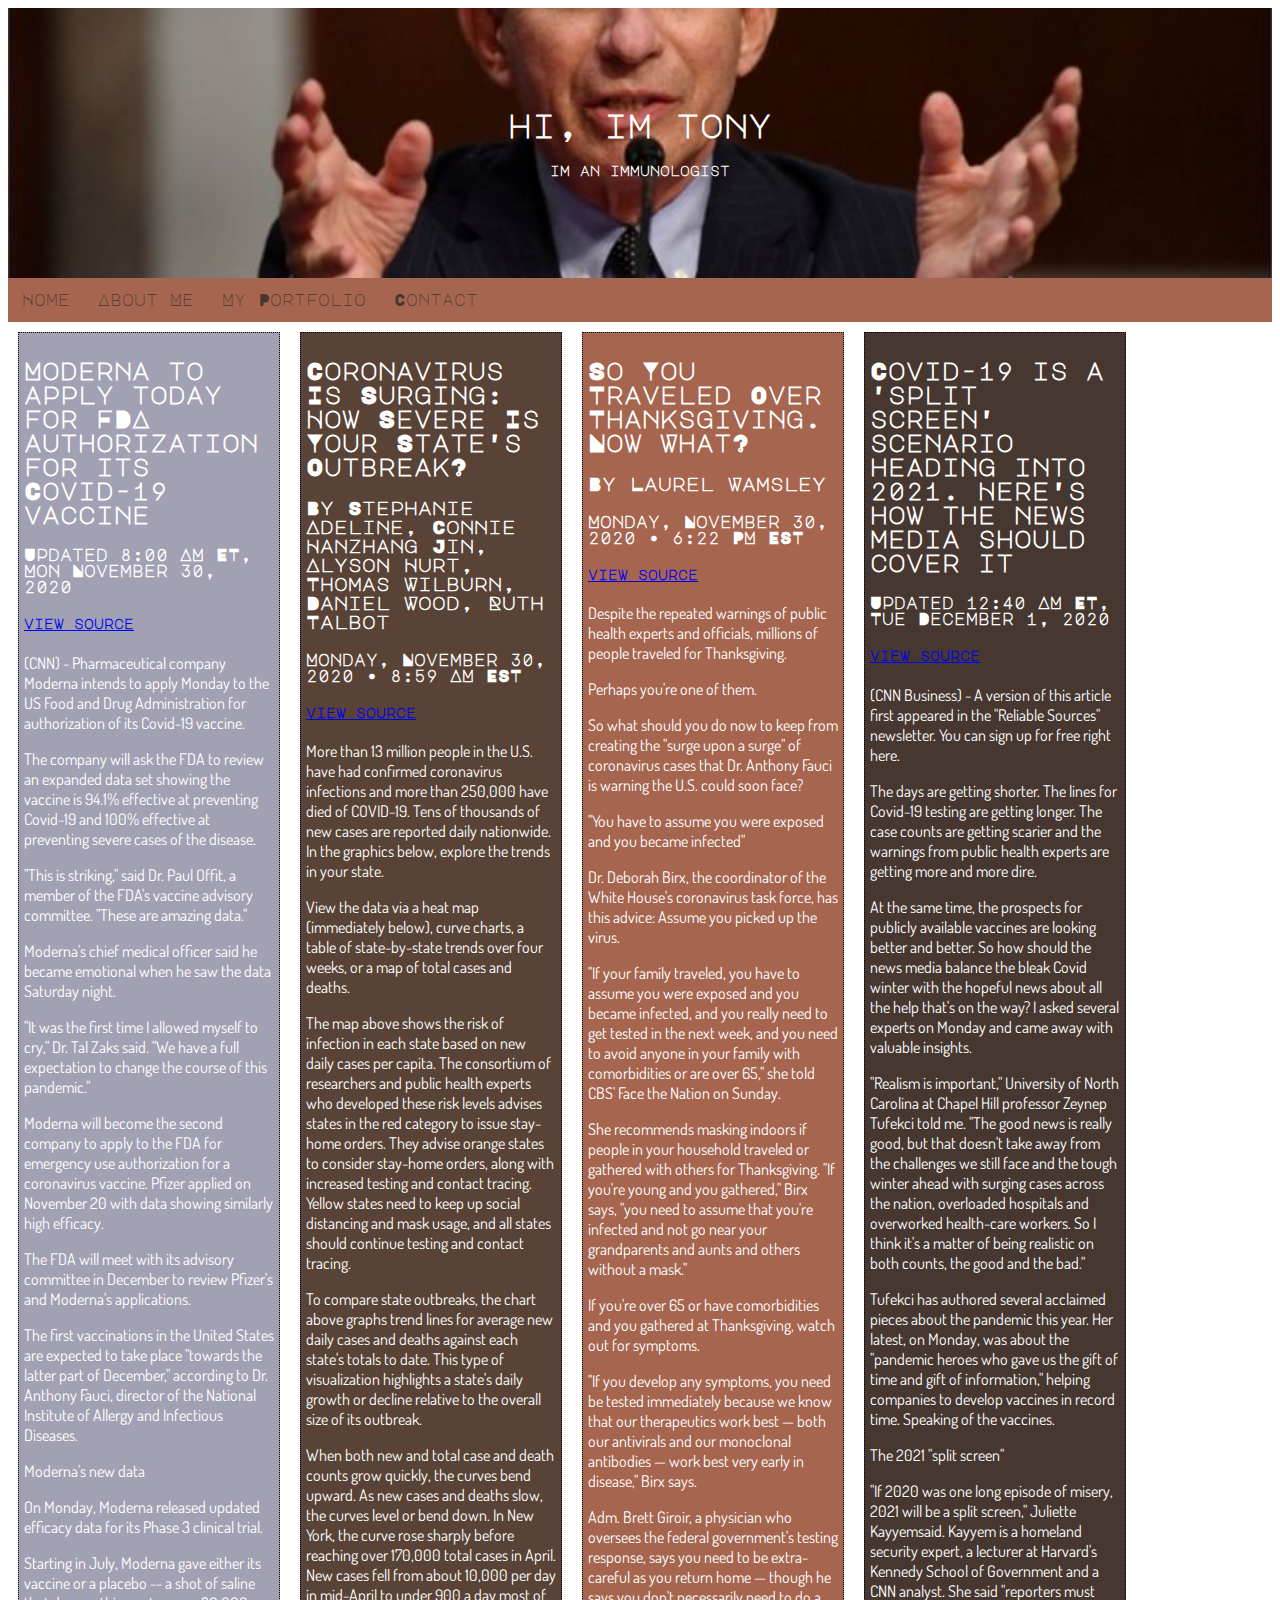
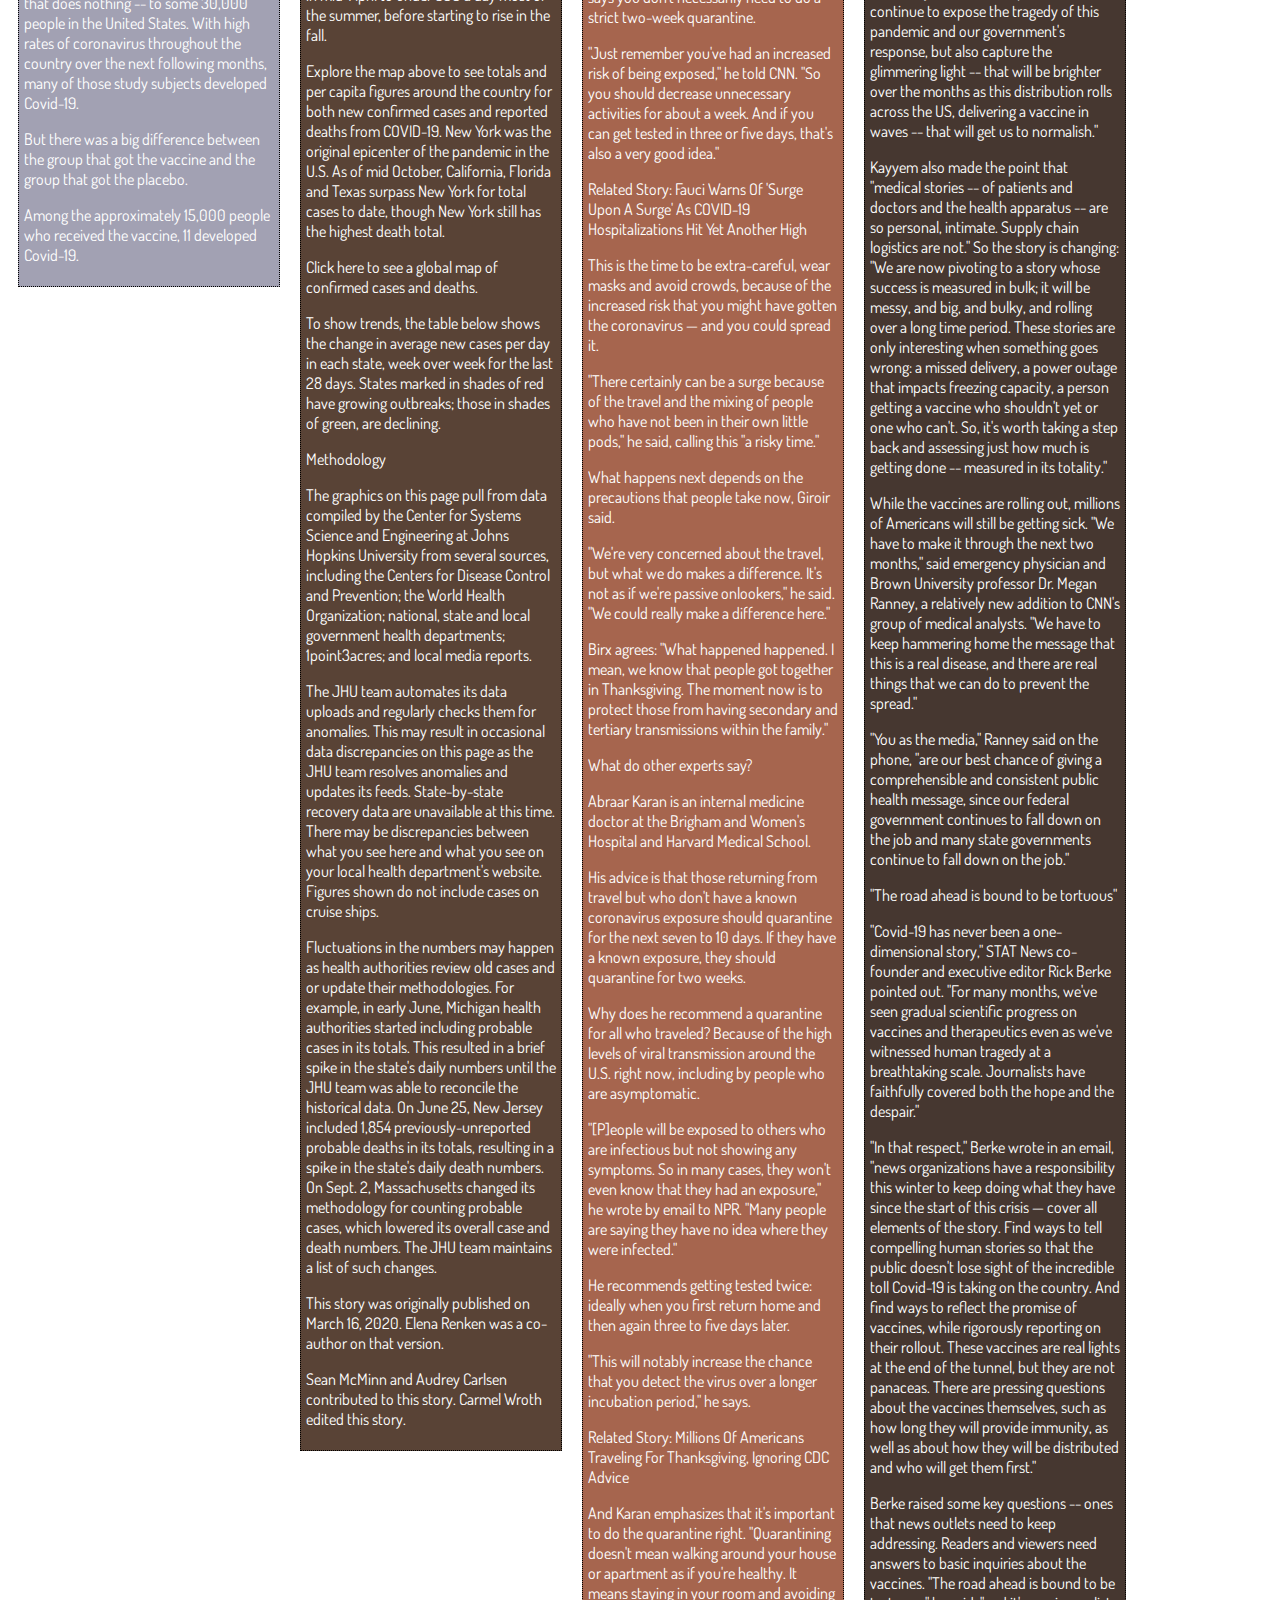
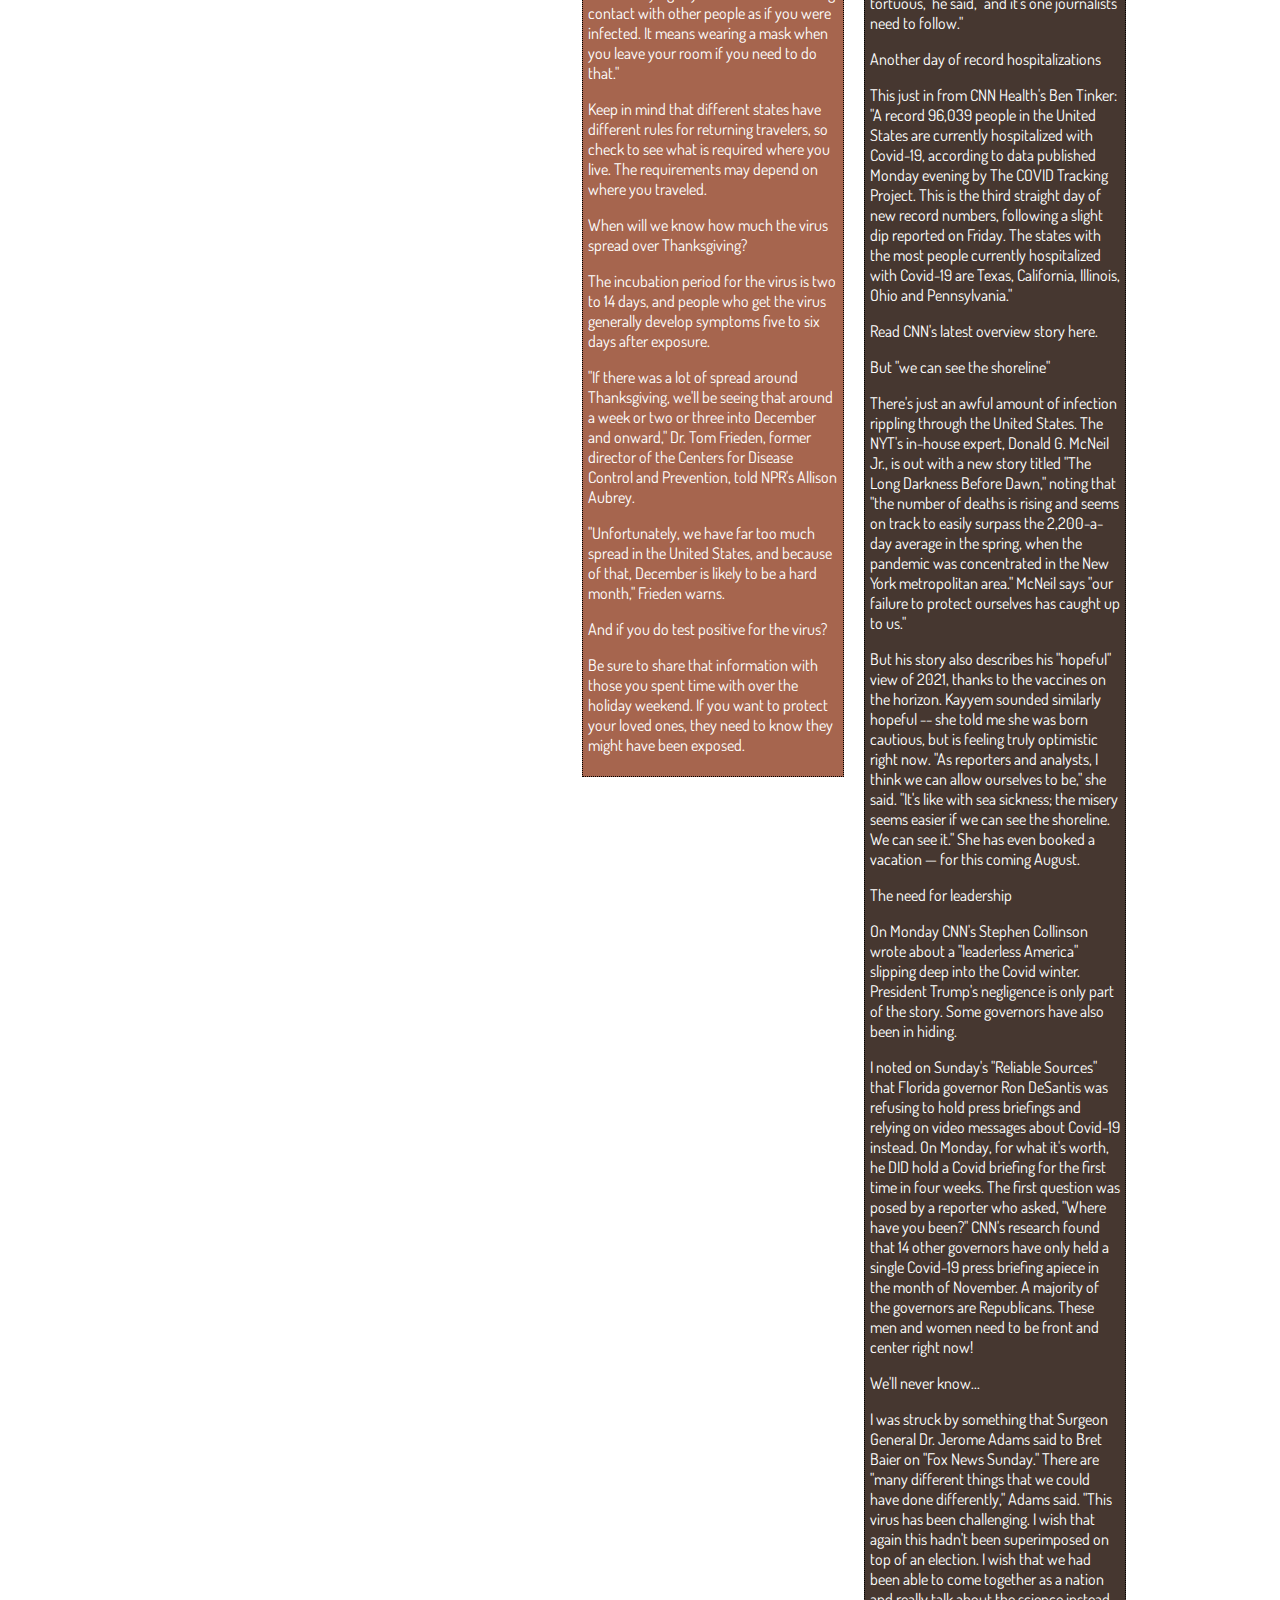
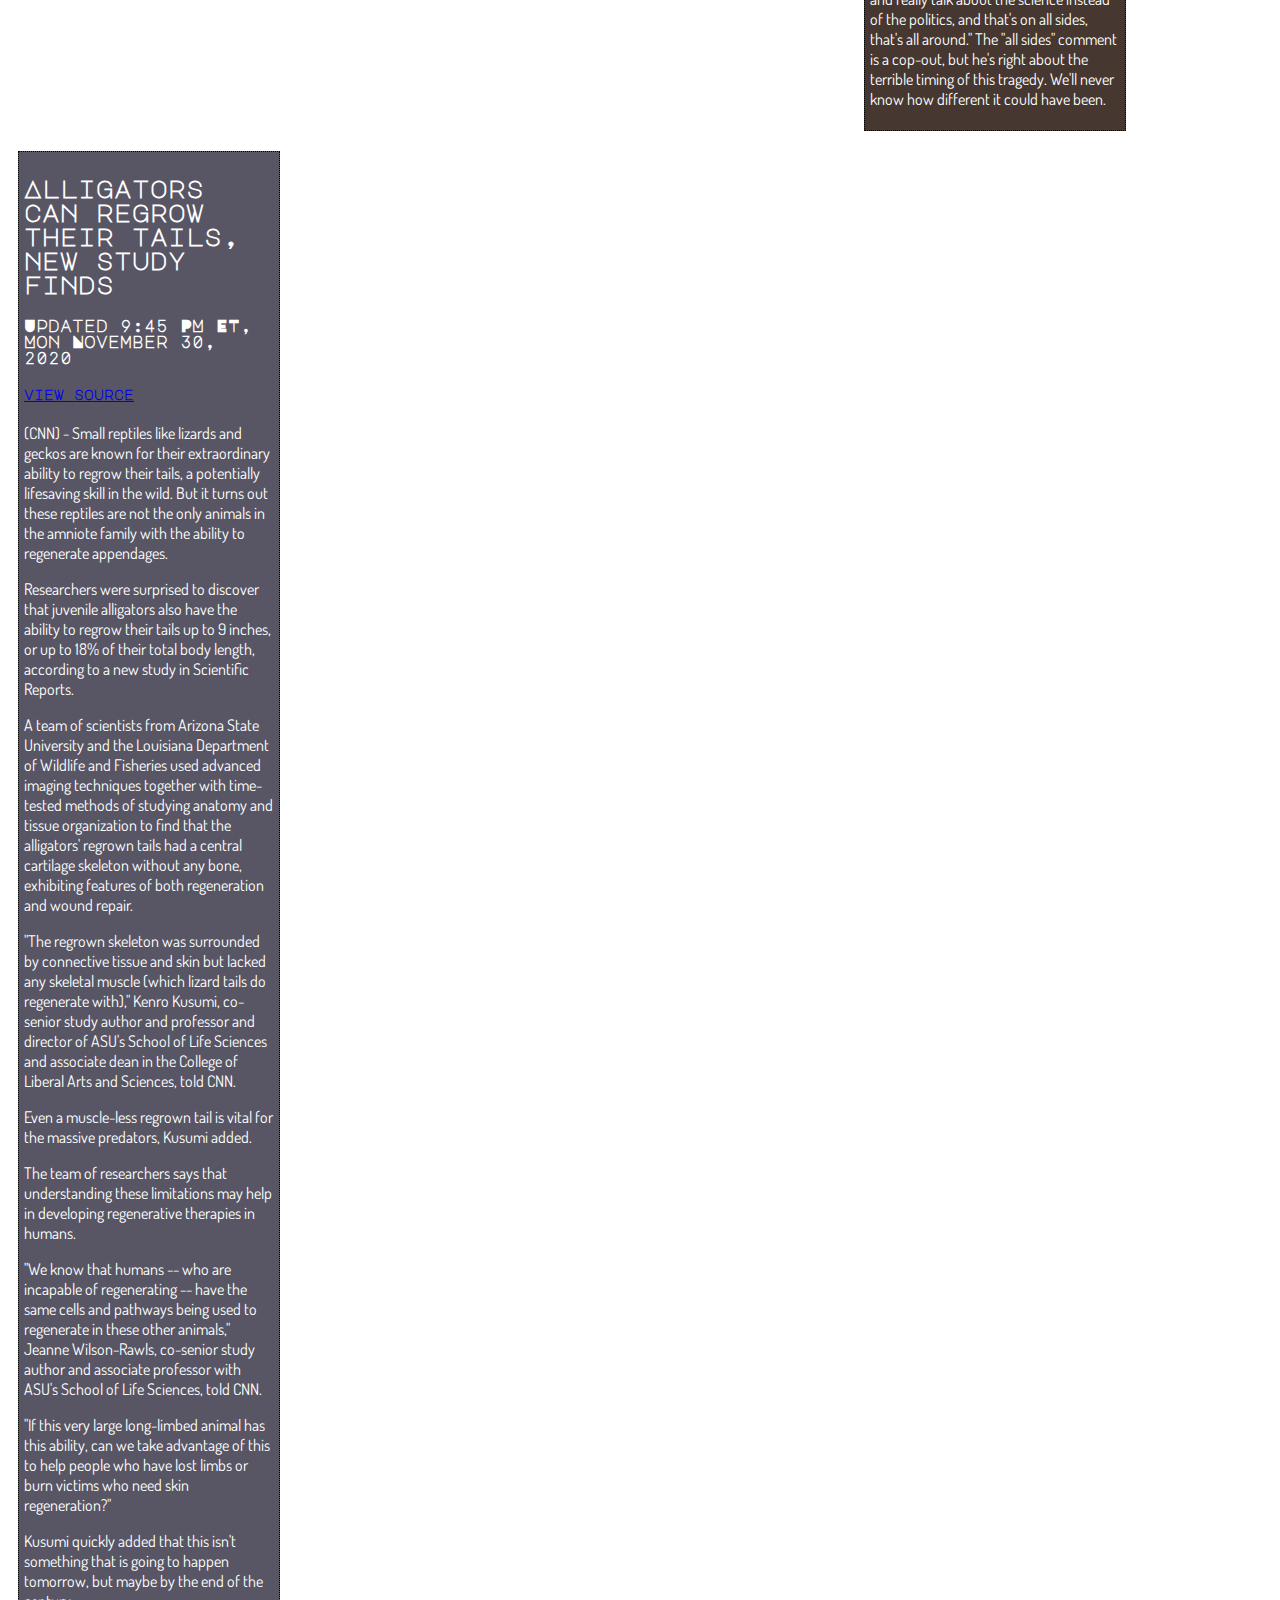
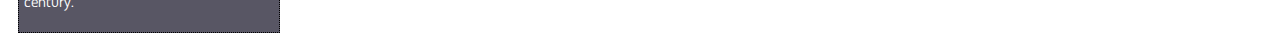
<file: index.html>
<!DOCTYPE html>
<html>
    <head>
        <meta charset="utf-8">
        <title>My home page</title>
        <link rel="stylesheet" href="style.css">
        <link rel="preconnect" href="https://fonts.gstatic.com">
        <link href="https://fonts.googleapis.com/css2?family=Dosis:wght@200;300;400&family=Major+Mono+Display&display=swap" rel="stylesheet">
    </head>
    <body>
        <div class="hero-image">
            <div class="hero-text">
                <h1>hi, im tony</h1>
                <h5>im an immunologist</h5>
            </div>
        </div>
        <div id="navbar">
            <a href="index.html">Home</a>
            <a href="aboutme.html">About Me</a>
            <a href="myportfolio.html">My Portfolio</a>
            <a href="contact.html">Contact</a>
        </div>
        <div class="stuff" id="first">
                <h2>Moderna to apply today for FDA authorization for its Covid-19 vaccine</h2>
                <h4>Updated 8:00 AM ET, Mon November 30, 2020</h4>
                <h5><a href="http://lite.cnn.com/en/article/h_8a9d29406e73343797dbac1d4a23586c" target="_blank">view source</a></h5>
                <p>(CNN) - Pharmaceutical company Moderna intends to apply Monday to the US Food and Drug Administration for authorization of its Covid-19 vaccine.</p>
                <p>The company will ask the FDA to review an expanded data set showing the vaccine is 94.1% effective at preventing Covid-19 and 100% effective at preventing severe cases of the disease.</p>
                <p>"This is striking," said Dr. Paul Offit, a member of the FDA's vaccine advisory committee. "These are amazing data."</p>
                <p>Moderna's chief medical officer said he became emotional when he saw the data Saturday night.</p>
                <p>"It was the first time I allowed myself to cry," Dr. Tal Zaks said. "We have a full expectation to change the course of this pandemic."</p>
                <p>Moderna will become the second company to apply to the FDA for emergency use authorization for a coronavirus vaccine. Pfizer applied on November 20 with data showing similarly high efficacy.</p>
                <p>The FDA will meet with its advisory committee in December to review Pfizer's and Moderna's applications.</p>
                <p>The first vaccinations in the United States are expected to take place "towards the latter part of December," according to Dr. Anthony Fauci, director of the National Institute of Allergy and Infectious Diseases.</p>
                <p>Moderna's new data</p>
                <p>On Monday, Moderna released updated efficacy data for its Phase 3 clinical trial.</p>
                <p>Starting in July, Moderna gave either its vaccine or a placebo -- a shot of saline that does nothing -- to some 30,000 people in the United States. With high rates of coronavirus throughout the country over the next following months, many of those study subjects developed Covid-19.</p>
                <p>But there was a big difference between the group that got the vaccine and the group that got the placebo.</p>
                <p>Among the approximately 15,000 people who received the vaccine, 11 developed Covid-19.</p>
        </div>
        <div class="stuff" id="second">
                <h2>Coronavirus Is Surging: How Severe Is Your State's Outbreak?</h2>
                <h3>By Stephanie Adeline, Connie Hanzhang Jin, Alyson Hurt, Thomas Wilburn, Daniel Wood, Ruth Talbot</h3>
                <h4>Monday, November 30, 2020 • 8:59 AM EST</h4>
                <h5><a href="https://text.npr.org/816707182" target="_blank">view source</a></h5>
                <p>More than 13 million people in the U.S. have had confirmed coronavirus infections and more than 250,000 have died of COVID-19. Tens of thousands of new cases are reported daily nationwide. In the graphics below, explore the trends in your state.</p>
                <p>View the data via a heat map (immediately below), curve charts, a table of state-by-state trends over four weeks, or a map of total cases and deaths.</p>
                <p>The map above shows the risk of infection in each state based on new daily cases per capita. The consortium of researchers and public health experts who developed these risk levels advises states in the red category to issue stay-home orders. They advise orange states to consider stay-home orders, along with increased testing and contact tracing. Yellow states need to keep up social distancing and mask usage, and all states should continue testing and contact tracing.</p>
                <p>To compare state outbreaks, the chart above graphs trend lines for average new daily cases and deaths against each state's totals to date. This type of visualization highlights a state's daily growth or decline relative to the overall size of its outbreak.</p>
                <p>When both new and total case and death counts grow quickly, the curves bend upward. As new cases and deaths slow, the curves level or bend down. In New York, the curve rose sharply before reaching over 170,000 total cases in April. New cases fell from about 10,000 per day in mid-April to under 900 a day most of the summer, before starting to rise in the fall.</p>
                <p>Explore the map above to see totals and per capita figures around the country for both new confirmed cases and reported deaths from COVID-19. New York was the original epicenter of the pandemic in the U.S. As of mid October, California, Florida and Texas surpass New York for total cases to date, though New York still has the highest death total.</p>
                <p>Click here to see a global map of confirmed cases and deaths.</p>
                <p>To show trends, the table below shows the change in average new cases per day in each state, week over week for the last 28 days. States marked in shades of red have growing outbreaks; those in shades of green, are declining.</p>
                <p>Methodology</p>
                <p>The graphics on this page pull from data compiled by the Center for Systems Science and Engineering at Johns Hopkins University from several sources, including the Centers for Disease Control and Prevention; the World Health Organization; national, state and local government health departments; 1point3acres; and local media reports.</p>
                <p>The JHU team automates its data uploads and regularly checks them for anomalies. This may result in occasional data discrepancies on this page as the JHU team resolves anomalies and updates its feeds. State-by-state recovery data are unavailable at this time. There may be discrepancies between what you see here and what you see on your local health department's website. Figures shown do not include cases on cruise ships.</p>
                <p>Fluctuations in the numbers may happen as health authorities review old cases and or update their methodologies. For example, in early June, Michigan health authorities started including probable cases in its totals. This resulted in a brief spike in the state's daily numbers until the JHU team was able to reconcile the historical data. On June 25, New Jersey included 1,854 previously-unreported probable deaths in its totals, resulting in a spike in the state's daily death numbers. On Sept. 2, Massachusetts changed its methodology for counting probable cases, which lowered its overall case and death numbers. The JHU team maintains a list of such changes.</p>
                <p>This story was originally published on March 16, 2020. Elena Renken was a co-author on that version.</p>
                <p>Sean McMinn and Audrey Carlsen contributed to this story. Carmel Wroth edited this story.</p>
        </div>
        <div class="stuff" id="third">
                <h2>So You Traveled Over Thanksgiving. Now What?</h2>
                <h3>By Laurel Wamsley</h3>
                <h4>Monday, November 30, 2020 • 6:22 PM EST</h4>
                <h5><a href="https://text.npr.org/940190370" target="_blank">view source</a></h5>
                <p>Despite the repeated warnings of public health experts and officials, millions of people traveled for Thanksgiving.</p>
                <p>Perhaps you're one of them.</p>
                <p>So what should you do now to keep from creating the "surge upon a surge" of coronavirus cases that Dr. Anthony Fauci is warning the U.S. could soon face?</p>
                <p>"You have to assume you were exposed and you became infected"</p>
                <p>Dr. Deborah Birx, the coordinator of the White House's coronavirus task force, has this advice: Assume you picked up the virus.</p>
                <p>"If your family traveled, you have to assume you were exposed and you became infected, and you really need to get tested in the next week, and you need to avoid anyone in your family with comorbidities or are over 65," she told CBS' Face the Nation on Sunday.</p>
                <p>She recommends masking indoors if people in your household traveled or gathered with others for Thanksgiving. "If you're young and you gathered," Birx says, "you need to assume that you're infected and not go near your grandparents and aunts and others without a mask."</p>
                <p>If you're over 65 or have comorbidities and you gathered at Thanksgiving, watch out for symptoms.</p>
                <p>"If you develop any symptoms, you need be tested immediately because we know that our therapeutics work best — both our antivirals and our monoclonal antibodies — work best very early in disease," Birx says.</p>
                <p>Adm. Brett Giroir, a physician who oversees the federal government's testing response, says you need to be extra-careful as you return home — though he says you don't necessarily need to do a strict two-week quarantine.</p>
                <p>"Just remember you've had an increased risk of being exposed," he told CNN. "So you should decrease unnecessary activities for about a week. And if you can get tested in three or five days, that's also a very good idea."</p>
                <p>Related Story: Fauci Warns Of 'Surge Upon A Surge' As COVID-19 Hospitalizations Hit Yet Another High</p>
                <p>This is the time to be extra-careful, wear masks and avoid crowds, because of the increased risk that you might have gotten the coronavirus — and you could spread it.</p>
                <p>"There certainly can be a surge because of the travel and the mixing of people who have not been in their own little pods," he said, calling this "a risky time."</p>
                <p>What happens next depends on the precautions that people take now, Giroir said.</p>
                <p>"We're very concerned about the travel, but what we do makes a difference. It's not as if we're passive onlookers," he said. "We could really make a difference here."</p>
                <p>Birx agrees: "What happened happened. I mean, we know that people got together in Thanksgiving. The moment now is to protect those from having secondary and tertiary transmissions within the family."</p>
                <p>What do other experts say?</p>
                <p>Abraar Karan is an internal medicine doctor at the Brigham and Women's Hospital and Harvard Medical School.</p>
                <p>His advice is that those returning from travel but who don't have a known coronavirus exposure should quarantine for the next seven to 10 days. If they have a known exposure, they should quarantine for two weeks.</p>
                <p>Why does he recommend a quarantine for all who traveled? Because of the high levels of viral transmission around the U.S. right now, including by people who are asymptomatic.</p>
                <p>"[P]eople will be exposed to others who are infectious but not showing any symptoms. So in many cases, they won't even know that they had an exposure," he wrote by email to NPR. "Many people are saying they have no idea where they were infected."</p>
                <p>He recommends getting tested twice: ideally when you first return home and then again three to five days later.</p>
                <p>"This will notably increase the chance that you detect the virus over a longer incubation period," he says.</p>
                <p>Related Story: Millions Of Americans Traveling For Thanksgiving, Ignoring CDC Advice</p>
                <p>And Karan emphasizes that it's important to do the quarantine right. "Quarantining doesn't mean walking around your house or apartment as if you're healthy. It means staying in your room and avoiding contact with other people as if you were infected. It means wearing a mask when you leave your room if you need to do that."</p>
                <p>Keep in mind that different states have different rules for returning travelers, so check to see what is required where you live. The requirements may depend on where you traveled.</p>
                <p>When will we know how much the virus spread over Thanksgiving?</p>
                <p>The incubation period for the virus is two to 14 days, and people who get the virus generally develop symptoms five to six days after exposure.</p>
                <p>"If there was a lot of spread around Thanksgiving, we'll be seeing that around a week or two or three into December and onward," Dr. Tom Frieden, former director of the Centers for Disease Control and Prevention, told NPR's Allison Aubrey.</p>
                <p>"Unfortunately, we have far too much spread in the United States, and because of that, December is likely to be a hard month," Frieden warns.</p>
                <p>And if you do test positive for the virus?</p>
                <p>Be sure to share that information with those you spent time with over the holiday weekend. If you want to protect your loved ones, they need to know they might have been exposed.</p>
        </div>
        <div class="stuff" id="fourth">
                <h2>Covid-19 is a 'split screen' scenario heading into 2021. Here's how the news media should cover it</h2>
                <h4>Updated 12:40 AM ET, Tue December 1, 2020</h4>
                <h5><a href="http://lite.cnn.com/en/article/h_a15e4ca5091a490ee3ab25d85f31c943" target="_blank">view source</a></h5>
                <p>(CNN Business) - A version of this article first appeared in the "Reliable Sources" newsletter. You can sign up for free right here.</p>
                <p>The days are getting shorter. The lines for Covid-19 testing are getting longer. The case counts are getting scarier and the warnings from public health experts are getting more and more dire.</p>
                <p>At the same time, the prospects for publicly available vaccines are looking better and better. So how should the news media balance the bleak Covid winter with the hopeful news about all the help that's on the way? I asked several experts on Monday and came away with valuable insights.</p>
                <p>"Realism is important," University of North Carolina at Chapel Hill professor Zeynep Tufekci told me. "The good news is really good, but that doesn't take away from the challenges we still face and the tough winter ahead with surging cases across the nation, overloaded hospitals and overworked health-care workers. So I think it's a matter of being realistic on both counts, the good and the bad."</p>
                <p>Tufekci has authored several acclaimed pieces about the pandemic this year. Her latest, on Monday, was about the "pandemic heroes who gave us the gift of time and gift of information," helping companies to develop vaccines in record time. Speaking of the vaccines.</p>
                <p>The 2021 "split screen"</p>
                <p>"If 2020 was one long episode of misery, 2021 will be a split screen," Juliette Kayyemsaid. Kayyem is a homeland security expert, a lecturer at Harvard's Kennedy School of Government and a CNN analyst. She said "reporters must continue to expose the tragedy of this pandemic and our government's response, but also capture the glimmering light -- that will be brighter over the months as this distribution rolls across the US, delivering a vaccine in waves -- that will get us to normalish."</p>
                <p>Kayyem also made the point that "medical stories -- of patients and doctors and the health apparatus -- are so personal, intimate. Supply chain logistics are not." So the story is changing: "We are now pivoting to a story whose success is measured in bulk; it will be messy, and big, and bulky, and rolling over a long time period. These stories are only interesting when something goes wrong: a missed delivery, a power outage that impacts freezing capacity, a person getting a vaccine who shouldn't yet or one who can't. So, it's worth taking a step back and assessing just how much is getting done -- measured in its totality."</p>
                <p>While the vaccines are rolling out, millions of Americans will still be getting sick. "We have to make it through the next two months," said emergency physician and Brown University professor Dr. Megan Ranney, a relatively new addition to CNN's group of medical analysts. "We have to keep hammering home the message that this is a real disease, and there are real things that we can do to prevent the spread."</p>
                <p>"You as the media," Ranney said on the phone, "are our best chance of giving a comprehensible and consistent public health message, since our federal government continues to fall down on the job and many state governments continue to fall down on the job."</p>
                <p>"The road ahead is bound to be tortuous"</p>
                <p>"Covid-19 has never been a one-dimensional story," STAT News co-founder and executive editor Rick Berke pointed out. "For many months, we've seen gradual scientific progress on vaccines and therapeutics even as we've witnessed human tragedy at a breathtaking scale. Journalists have faithfully covered both the hope and the despair."</p>
                <p>"In that respect," Berke wrote in an email, "news organizations have a responsibility this winter to keep doing what they have since the start of this crisis — cover all elements of the story. Find ways to tell compelling human stories so that the public doesn't lose sight of the incredible toll Covid-19 is taking on the country. And find ways to reflect the promise of vaccines, while rigorously reporting on their rollout. These vaccines are real lights at the end of the tunnel, but they are not panaceas. There are pressing questions about the vaccines themselves, such as how long they will provide immunity, as well as about how they will be distributed and who will get them first."</p>
                <p>Berke raised some key questions -- ones that news outlets need to keep addressing. Readers and viewers need answers to basic inquiries about the vaccines. "The road ahead is bound to be tortuous," he said, "and it's one journalists need to follow."</p>
                <p>Another day of record hospitalizations</p>
                <p>This just in from CNN Health's Ben Tinker: "A record 96,039 people in the United States are currently hospitalized with Covid-19, according to data published Monday evening by The COVID Tracking Project. This is the third straight day of new record numbers, following a slight dip reported on Friday. The states with the most people currently hospitalized with Covid-19 are Texas, California, Illinois, Ohio and Pennsylvania."</p>
                <p>Read CNN's latest overview story here.</p>
                <p>But "we can see the shoreline"</p>
                <p>There's just an awful amount of infection rippling through the United States. The NYT's in-house expert, Donald G. McNeil Jr., is out with a new story titled "The Long Darkness Before Dawn," noting that "the number of deaths is rising and seems on track to easily surpass the 2,200-a-day average in the spring, when the pandemic was concentrated in the New York metropolitan area." McNeil says "our failure to protect ourselves has caught up to us."</p>
                <p>But his story also describes his "hopeful" view of 2021, thanks to the vaccines on the horizon. Kayyem sounded similarly hopeful -- she told me she was born cautious, but is feeling truly optimistic right now. "As reporters and analysts, I think we can allow ourselves to be," she said. "It's like with sea sickness; the misery seems easier if we can see the shoreline. We can see it." She has even booked a vacation — for this coming August.</p>
                <p>The need for leadership</p>
                <p>On Monday CNN's Stephen Collinson wrote about a "leaderless America" slipping deep into the Covid winter. President Trump's negligence is only part of the story. Some governors have also been in hiding.</p>
                <p>I noted on Sunday's "Reliable Sources" that Florida governor Ron DeSantis was refusing to hold press briefings and relying on video messages about Covid-19 instead. On Monday, for what it's worth, he DID hold a Covid briefing for the first time in four weeks. The first question was posed by a reporter who asked, "Where have you been?" CNN's research found that 14 other governors have only held a single Covid-19 press briefing apiece in the month of November. A majority of the governors are Republicans. These men and women need to be front and center right now!</p>
                <p>We'll never know...</p>
                <p>I was struck by something that Surgeon General Dr. Jerome Adams said to Bret Baier on "Fox News Sunday." There are "many different things that we could have done differently," Adams said. "This virus has been challenging. I wish that again this hadn't been superimposed on top of an election. I wish that we had been able to come together as a nation and really talk about the science instead of the politics, and that's on all sides, that's all around." The "all sides" comment is a cop-out, but he's right about the terrible timing of this tragedy. We'll never know how different it could have been.</p>
        </div>
        <div class="stuff" id="fifth">
                <h2>Alligators can regrow their tails, new study finds</h2>
                <h4>Updated 9:45 PM ET, Mon November 30, 2020</h4>
                <h5><a href="http://lite.cnn.com/en/article/h_f6891874651fafd9df24466fef263629" target="_blank">view source</a></h5>
                <p>(CNN) - Small reptiles like lizards and geckos are known for their extraordinary ability to regrow their tails, a potentially lifesaving skill in the wild. But it turns out these reptiles are not the only animals in the amniote family with the ability to regenerate appendages.</p>
                <p>Researchers were surprised to discover that juvenile alligators also have the ability to regrow their tails up to 9 inches, or up to 18% of their total body length, according to a new study in Scientific Reports.</p>
                <p>A team of scientists from Arizona State University and the Louisiana Department of Wildlife and Fisheries used advanced imaging techniques together with time-tested methods of studying anatomy and tissue organization to find that the alligators' regrown tails had a central cartilage skeleton without any bone, exhibiting features of both regeneration and wound repair.</p>
                <p>"The regrown skeleton was surrounded by connective tissue and skin but lacked any skeletal muscle (which lizard tails do regenerate with)," Kenro Kusumi, co-senior study author and professor and director of ASU's School of Life Sciences and associate dean in the College of Liberal Arts and Sciences, told CNN.</p>
                <p>Even a muscle-less regrown tail is vital for the massive predators, Kusumi added.</p>
                <p>The team of researchers says that understanding these limitations may help in developing regenerative therapies in humans.</p>
                <p>"We know that humans -- who are incapable of regenerating -- have the same cells and pathways being used to regenerate in these other animals," Jeanne Wilson-Rawls, co-senior study author and associate professor with ASU's School of Life Sciences, told CNN.</p>
                <p>"If this very large long-limbed animal has this ability, can we take advantage of this to help people who have lost limbs or burn victims who need skin regeneration?"</p>
                <p>Kusumi quickly added that this isn't something that is going to happen tomorrow, but maybe by the end of the century.</p>
        </div>
        <script src="navbar.v01.js"></script>
    </body>
</html>
</file>
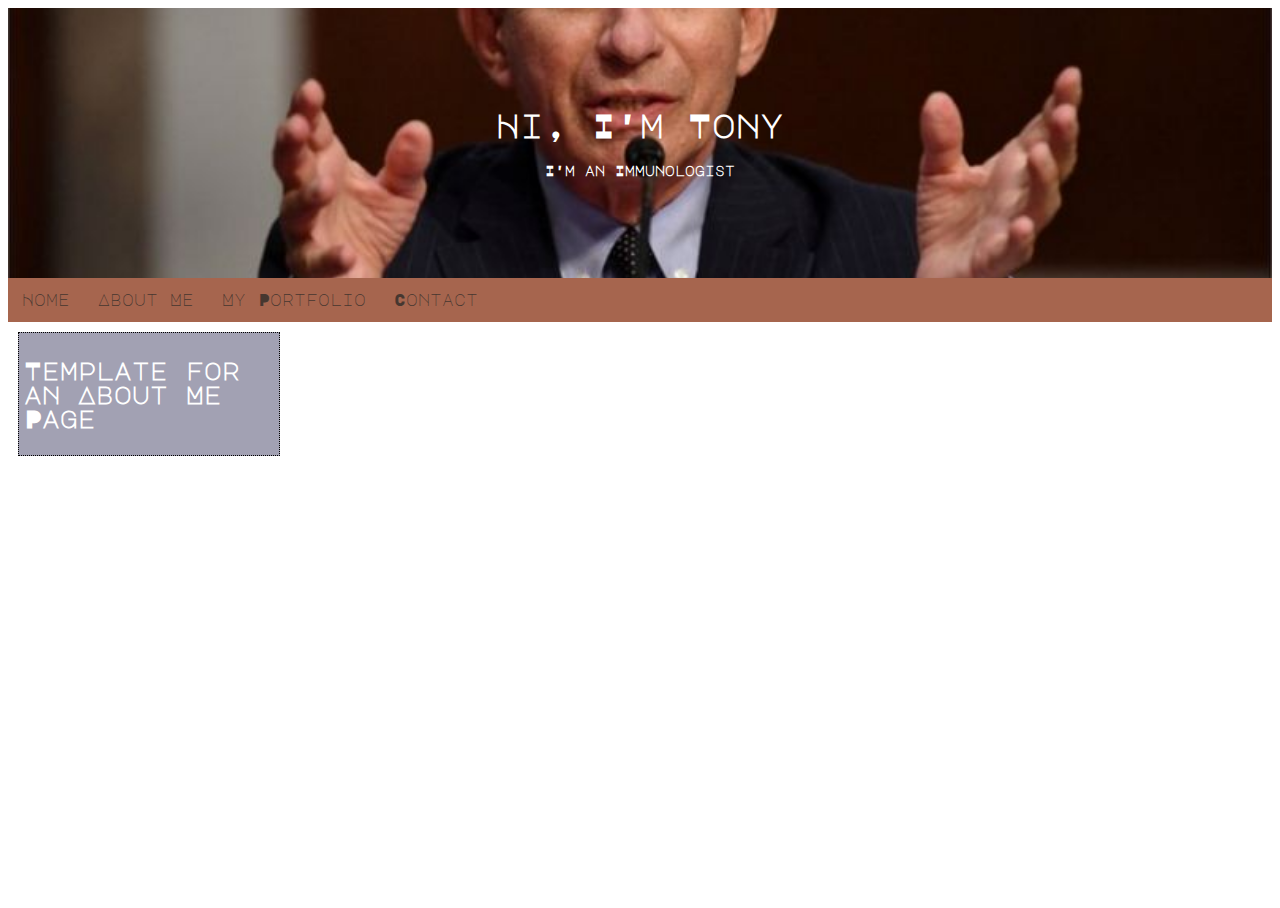
<file: aboutme.html>
<!DOCTYPE html>
<html>
  <head>
    <meta charset="utf-8">
    <title>About Me</title>
    <link rel="stylesheet" href="style.css">
    <link rel="preconnect" href="https://fonts.gstatic.com">
    <link href="https://fonts.googleapis.com/css2?family=Dosis:wght@200;300;400&family=Major+Mono+Display&display=swap" rel="stylesheet">
  </head>
  <body>
    <div class="hero-image">
      <div class="hero-text">
        <h1>Hi, I'm Tony</h1>
        <h5>I'm an Immunologist</h5>
      </div>
    </div>
    <div id="navbar">
      <a href="index.html">Home</a>
      <a href="aboutme.html">About Me</a>
      <a href="myportfolio.html">My Portfolio</a>
      <a href="contact.html">Contact</a>
    </div>
    <div class="stuff" id="first">
      <h2>Template for an About Me Page</h2>
    </div>

    <script src="navbar.v01.js"></script>

  </body>
</html>
</file>
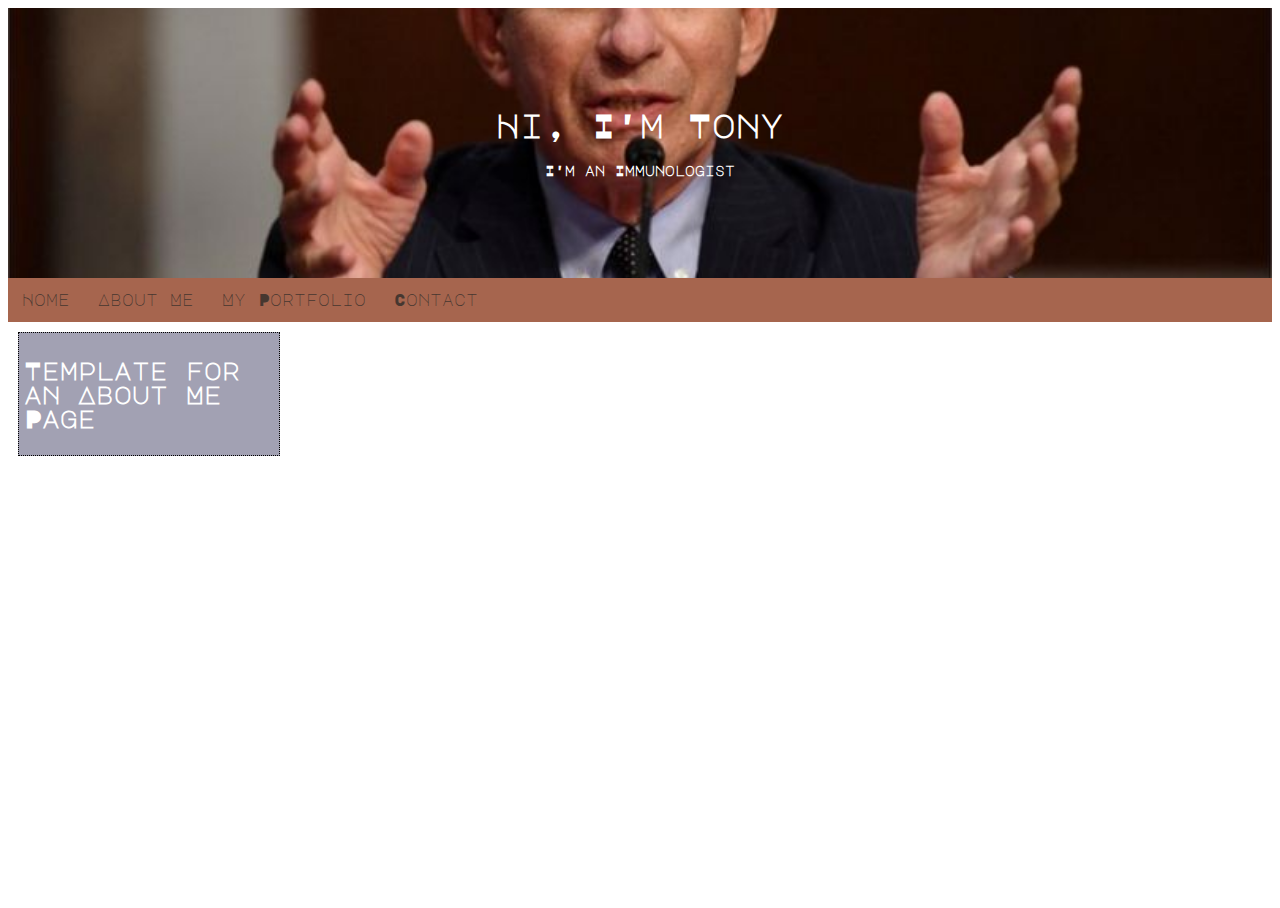
<file: contact.html>
<!DOCTYPE html>
<html>
  <head>
    <meta charset="utf-8">
    <title>Contact</title>
    <link rel="stylesheet" href="style.css">
    <link rel="preconnect" href="https://fonts.gstatic.com">
    <link href="https://fonts.googleapis.com/css2?family=Dosis:wght@200;300;400&family=Major+Mono+Display&display=swap" rel="stylesheet">
  </head>
  <body>
    <div class="hero-image">
      <div class="hero-text">
        <h1>Hi, I'm Tony</h1>
        <h5>I'm an Immunologist</h5>
      </div>
    </div>
    <div id="navbar">
      <a href="index.html">Home</a>
      <a href="aboutme.html">About Me</a>
      <a href="myportfolio.html">My Portfolio</a>
      <a href="contact.html">Contact</a>
    </div>
    <div class="stuff" id="first">
      <h2>Template for an About Me Page</h2>
    </div>

    <script src="navbar.v01.js"></script>

  </body>
</html>
</file>
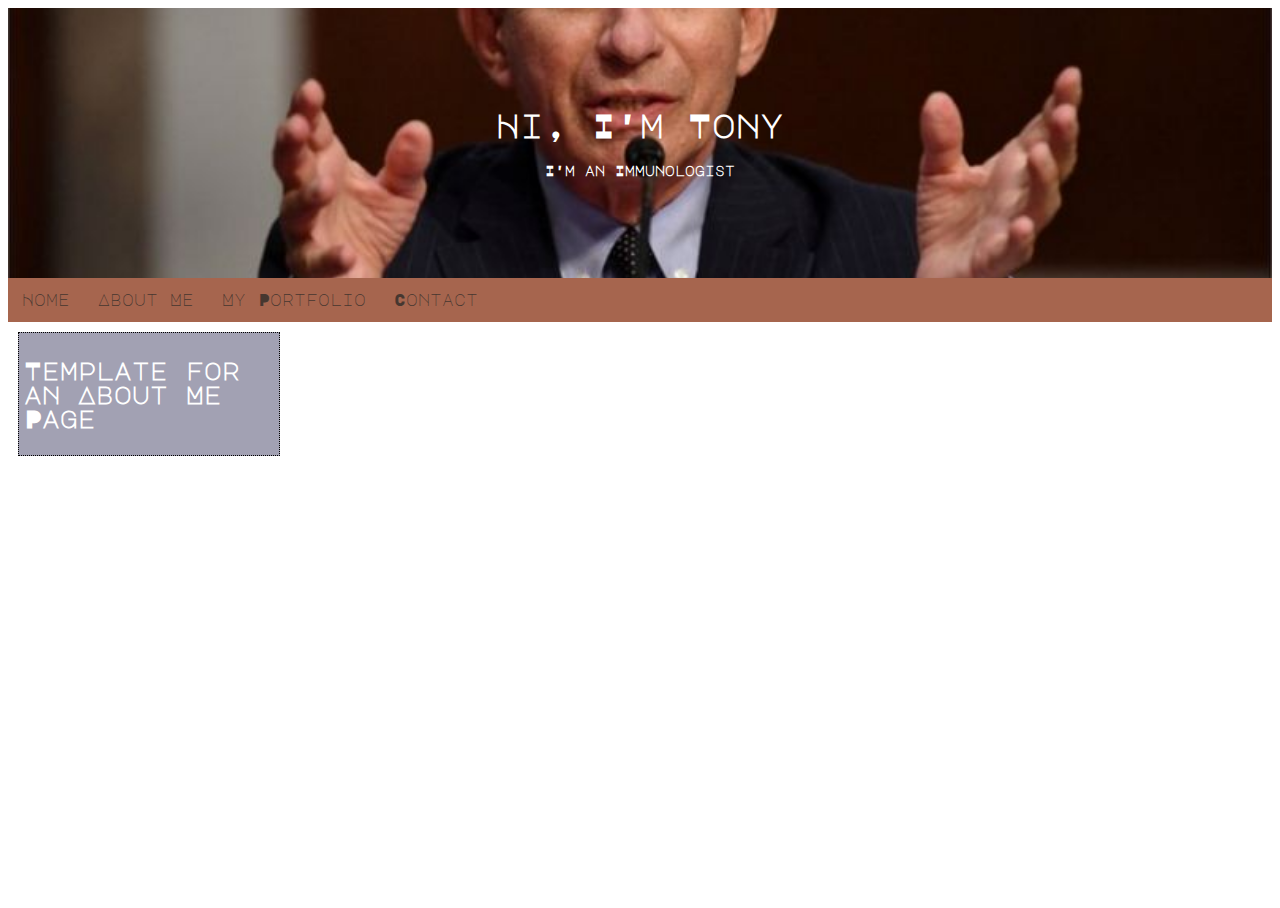
<file: myportfolio.html>
<!DOCTYPE html>
<html>
  <head>
    <meta charset="utf-8">
    <title>My Portfolio</title>
    <link rel="stylesheet" href="style.css">
    <link rel="preconnect" href="https://fonts.gstatic.com">
    <link href="https://fonts.googleapis.com/css2?family=Dosis:wght@200;300;400&family=Major+Mono+Display&display=swap" rel="stylesheet">
  </head>
  <body>
    <div class="hero-image">
      <div class="hero-text">
        <h1>Hi, I'm Tony</h1>
        <h5>I'm an Immunologist</h5>
      </div>
    </div>
    <div id="navbar">
      <a href="index.html">Home</a>
      <a href="aboutme.html">About Me</a>
      <a href="myportfolio.html">My Portfolio</a>
      <a href="contact.html">Contact</a>
    </div>
    <div class="stuff" id="first">
      <h2>Template for an About Me Page</h2>
    </div>

    <script src="navbar.v01.js"></script>

  </body>
</html>
</file>
<file: style.css>
/* universal properties */
body, html {
    height: 100%;
    font-family: 'Dosis', sans-serif;
    /* font family rule from google fonts */
    font-family: 200;
    color: white;
}

h1, h2 ,h3, h4, h5, h6 {
    font-family: 'Major Mono Display', monospace;
}

.hero-image {
    background-image: url("fauci.v01.jpg");
    height: 30%;
    background-position: center;
    background-repeat: no-repeat;
    background-size: cover;
    position: relative;
}

/* center the text over image */
.hero-text {
   text-align: center; 
   position: absolute;
   top: 50%;
   left: 50%;
   transform: translate(-50%, -50%);
   color: white;
}

div.stuff {
    width: 250px;
   /* height: fit-content; */
   word-wrap: break-word;
   overflow: auto;
   text-align: left;
   border-width: 1px;
   border-style: dotted;
   border-color: black;
   float: left;
   margin: 10px;
   padding: 5px;
}

div#first {
background-color: #A2A1B3;
}

div#second {
background-color: #594336;
}

div#third {
background-color: #A6654E;
}

div#fourth {
background-color: #463730;
}

div#fifth {
background-color: #585664;
}

#navbar {
    overflow: hidden;
    background-color: #A6654E;
}

#navbar a {
    float: left;
    display: block;
    color: #463730;
    font-family: 'Major Mono Display', monospace;
    text-align: center;
    padding: 14px;
    text-decoration: none;
}

/* The sticky class is added to the navbar with JS when it reaches its scroll position */
.sticky {
    position: fixed;
    top: 0;
    width: 100%;
  }
  
  /* Add some top padding to the page content to prevent sudden quick movement (as the navigation bar gets a new position at the top of the page (position:fixed and top:0) */
  .sticky + .content {
    padding-top: 60px;
  }
</file>
